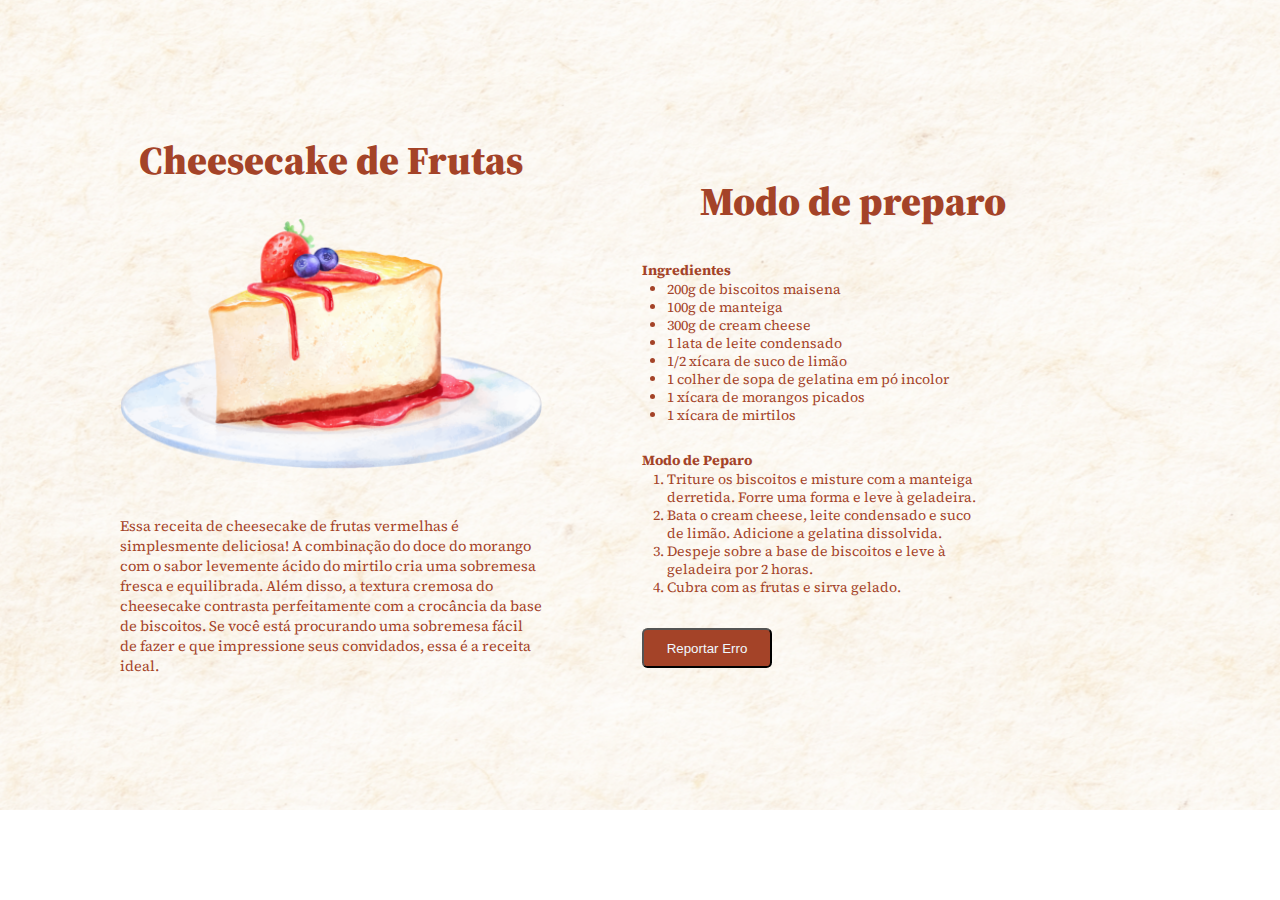
<file: Cheesecake/index.html>
<!DOCTYPE html>
<html lang="en">
<head>
  <meta charset="UTF-8">
  <meta name="viewport" content="width=device-width, initial-scale=1.0">
  <title>Receita Cheesecake</title>
  <link rel="stylesheet" href="style.css">
</head>
  <main>
    <body>
      <div class="tittle">
      <h1>Cheesecake de Frutas</h1>
      <div class="container"><img src="src/cake.png" alt="cheesecake de frutas"></div>
      <p>Essa receita de cheesecake de frutas vermelhas é simplesmente deliciosa!
         A combinação do doce do morango com o sabor levemente ácido do mirtilo cria uma sobremesa fresca e equilibrada.
          Além disso, a textura cremosa do cheesecake contrasta perfeitamente com a crocância da base de biscoitos.
           Se você está procurando uma sobremesa fácil de fazer e que impressione seus convidados, essa é a receita ideal.
      </p>
      </div>

      <div class="preparo">
        <h1>Modo de preparo</h1>
        <h3>Ingredientes</h3>
        <ul>
          <li>200g de biscoitos maisena</li>
          <li>100g de manteiga</li>
          <li>300g de cream cheese</li>
          <li>1 lata de leite condensado</li>
          <li>1/2 xícara de suco de limão</li>
          <li>1 colher de sopa de gelatina em pó incolor</li>
          <li>1 xícara de morangos picados</li>
          <li>1 xícara de mirtilos</li>
        </ul>
        <br>
        <br>

        <h3>Modo de Peparo</h3>
        <ol>
          <li>Triture os biscoitos e misture com a manteiga derretida. Forre uma forma e leve à geladeira.</li>
          <li>Bata o cream cheese, leite condensado e suco de limão. Adicione a gelatina dissolvida.</li>
          <li>Despeje sobre a base de biscoitos e leve à geladeira por 2 horas.</li>
          <li>Cubra com as frutas e sirva gelado.</li>
        </ol>
        <button>Reportar Erro</button>
      </div>

      
  
    </body>
  </main>
</html>
</file>
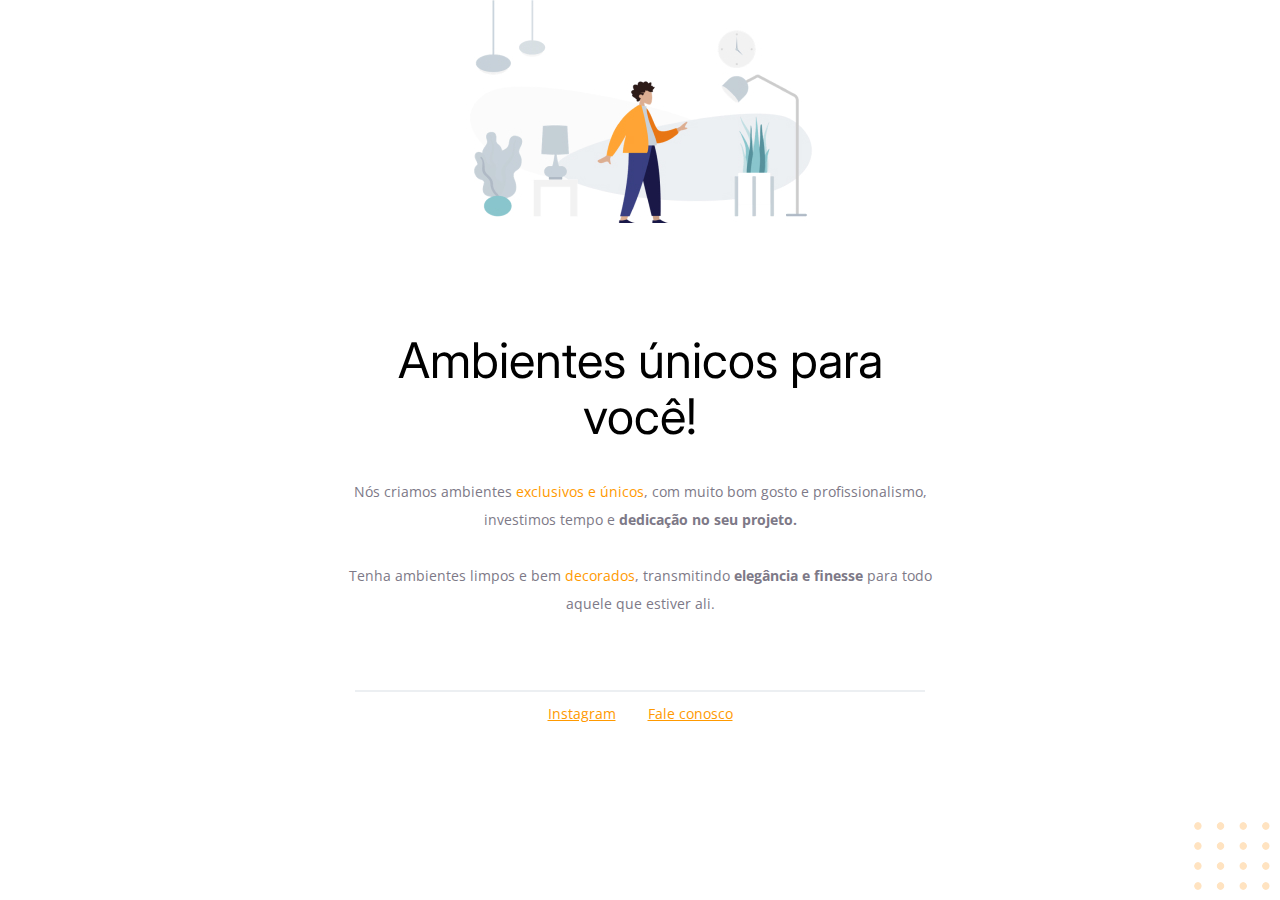
<file: corrigindo bugs/index.html>
<!-- Instrução que define o tipo do documento. -->
<!DOCTYPE html>
<html lang="pt-br">
  <!-- Tag <head> contém as instruções para a página -->
  <head>
    <link rel="preconnect" href="https://fonts.googleapis.com" />
    <link rel="preconnect" href="https://fonts.gstatic.com" crossorigin />
    <meta charset="UTF-8" />
    <meta name="viewport" content="width=device-width, initial-scale=1.0" />
    <title>Móveis customizados</title>

    <link
      href="https://fonts.googleapis.com/css2?family=Inter:wght@400;700&family=Open+Sans:wght@400;700&display=swap"
      rel="stylesheet"
    />

    <link rel="stylesheet" href="style.css" />
  </head>

  <!-- Tag <body> é o corpo do documento, onde tem as informações que serão mostradas. -->
  <body>
    <div id="hero">
      <img
      src="images/img1.jpg"
      alt="Desenho de uma pessoa vestindo uma camisa amarela em uma sala com Móveis"
    />
      <h1>Ambientes únicos para você!</h1>
      <p>
        Nós criamos ambientes <span>exclusivos e únicos</span>, com muito
        bom gosto e profissionalismo, investimos tempo e
        <strong>dedicação no seu projeto.</strong>
        <br />
        <br />
        Tenha ambientes limpos e bem <span>decorados</span>, transmitindo
        <strong>elegância e finesse</strong>
       para todo aquele que estiver ali.
      </p>
    </div>
    

    <div id="footer">
      <div class="line"></div>
      <a target="_blank" href="https://instagram.com/moveisparavoce"
        >Instagram</a
      >
      <a href="mailto:contato@moveisparavoce.com">Fale conosco</a>
    </div>

    

    <img
      id="balls"
      src="images/balls.svg"
      alt="Bolinhas alaranjadas no canto inferior direito da tela"
    />
  </body>
</html>
</file>
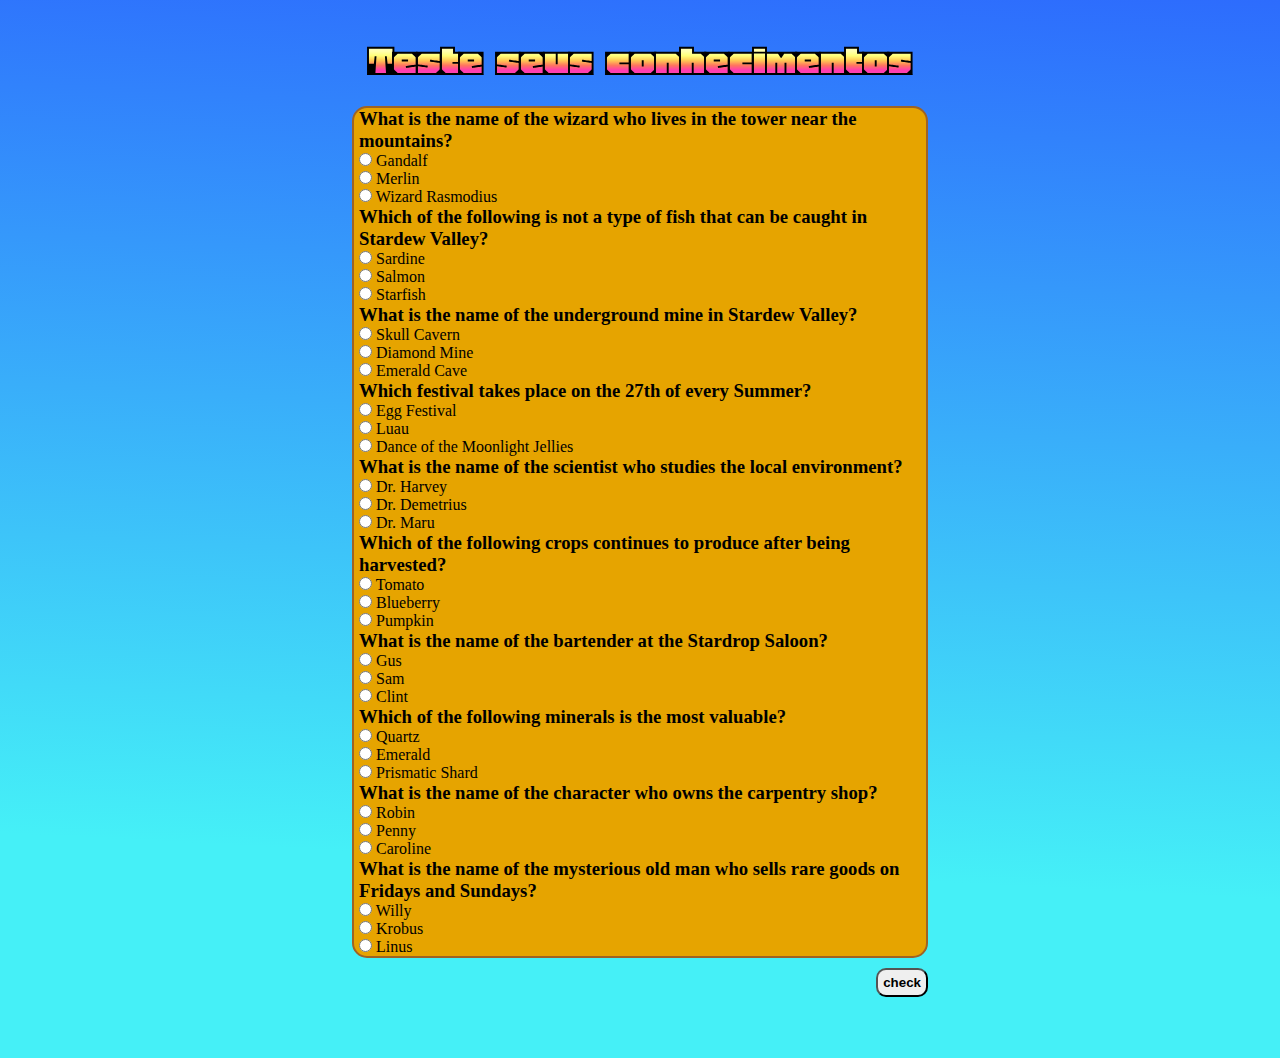
<file: quiz/index.html>
<!DOCTYPE html>
<html lang="en">
<head>
  <meta charset="UTF-8">
  <meta name="viewport" content="width=device-width, initial-scale=1.0">
  <title>Quiz</title>
  <link rel="stylesheet" href="style.css">
  <script type="module" src="script.js" defer></script>

  <head>
    <meta charset="UTF-8">
    <meta name="viewport" content="width=device-width, initial-scale=1.0">
    <title>NLW Expert</title>
</head>
<main>
  <body>
      <h1>Teste seus conhecimentos</h1>

      <div id="quiz"></div>

      <template>
          <div class="quiz-item">
              <h3>
                  Pergunta 01
              </h3>
              <dl>
                  <dt>
                      <input type="radio" name="item" value="0">
                      <span>
                          Resposta A
                      </span>
                  </dt>
              </dl>
          </div>
      </template>
      

      <div id="submit">
        <button><strong>check</strong></button>
      </div>
    
      <div id="acertos" class="hidden">
      <strong>Acertos</strong>
      <span>0 de 10</span>

    </div>  
  </body>
</main>
</html>
</file>
<file: Cheesecake/style.css>
@import url('https://fonts.googleapis.com/css2?family=Source+Serif+4:ital,opsz,wght@0,8..60,200..900;1,8..60,200..900&display=swap');

:root{
  font-size: 62.5%;
}
*{
  margin: 0;
  padding: 0;
  box-sizing: border-box;
}

main{
  font-family: "Source Serif 4", serif;
  color: hsl(13, 61%, 40%);
  max-width: 40rem;
  margin-inline: auto;
  margin: 5.3rem 4rem 5.4rem;
  box-sizing: content-box;
  display: flex;
  flex-direction: column;
}
body{
  background-image: url(src/bg.png);
  background-size: cover;
  background-repeat: no-repeat;
 

  
}

h1{
  font-size: 4.0rem ;
  font-weight: 900 ;
  text-align: center;
  margin-bottom: 3.2rem;
}

.container img{
  width: 100%;
  margin-block: 3rem;
  display: block;
  margin: 0 auto;
  
}

p{
  font-size: 1.47rem;
  margin-top: 4.67rem;
  

}

.preparo{
  margin-top: 3.4rem;
}

h3{
  font-size: 1.41rem;
}

ul, ol{
  font-size: 1.41rem;
  line-height: 1.8rem;
  max-width: 319px;
  max-height: 351px;
  align-items: center;
  margin-left: 2.5rem;
  
}


button{
  margin-top: 3.2rem;
  padding: 1.13rem;
  border-radius: 5.6px;
  background-color: hsl(13, 61%, 40%);
  color: aliceblue;
  justify-content: center;
  align-items: center;
  width: 13rem;
  height: 4rem;
  display: flex;
}

@media (min-width : 700px){
  body{
    padding: 8rem;
  }
  main{
    flex-direction: row;
    max-width: 100%;
    gap: 10rem;
    max-width: fit-content;
    align-items: center;
    justify-content: center;
    
  }

 /*  main > div{
    flex: 1;
    max-width: 50rem;
    gap: 16rem;
  } */
  
  div{
    flex: 1;
    max-width: 50rem;
    gap: 40rem;
  }

  .preparo{
    max-width: 43rem;
  }
  .container{
    max-width: 52.5rem;
  }

}
</file>
<file: corrigindo bugs/style.css>
body {
  font-family: "Open Sans", sans-serif;
  text-align: center;
  margin: 0;
}

#hero {
    width: 592px;
    margin: 0 auto 72px;
}

#hero img{
  margin-bottom: 72px;
}


h1 {
  font-family: "Inter", sans-serif;
  font-size: 49px;
  line-height: 56px;
  font-weight: normal;
}

h1 span {
  font-weight: bold;

  margin-bottom: 32px;
}

span, a {
  color: #ff9900;
}

p, #footer {
  color: #7d7987;
  font-size: 14px;
  line-height: 28px;
}

#footer a + a {
    margin-left: 28px;
}

.line {
    width: 568px;
    height: 0;

    margin: 0 auto 8px;

    border: 1px solid #ECEFF2;
}

#balls {
    position: fixed;
    bottom: 0;
    right: 0;
}
</file>
<file: quiz/style.css>
@import url('https://fonts.googleapis.com/css2?family=Honk&display=swap');
html {
  height: fit-content;
}


*, :root {
  margin: 0;
  padding: 0;

}

body{
  
  background: rgb(69,240,247);
  background: linear-gradient(3deg, rgba(69,240,247,1) 20%, rgba(45,108,253,1) 100%);
  max-width: 45%;
  margin: 0 auto;

}

#acertos{
  background-color: hsl(102, 100%, 60%);
  text-align: center;
  position: fixed;
  bottom: 0;
  left: 0;
  width: 100%;
  padding: 12px;
  
}

#quiz{
  background-color: hsl(43, 100%, 45%);
  border-radius: 15px;
  border: 2px solid hsl(31, 64%, 38%);
  padding: 0;
 }

h1{
  font-family: "Honk", system-ui;
  font-size: 3rem;
  text-align: center;
  color: hsl(47, 100%, 46%);
  padding-top: 2rem;
  padding-bottom: 1rem;
  
}

main{
  padding-bottom: 100px;
}

dT, h3{
    padding-left: 5px;
}

button{
  padding: 5px;
  border-radius: 10px;
  float: right;
  margin-top: 10px;  

    
}

.hidden{
  display:none;

}
</file>
